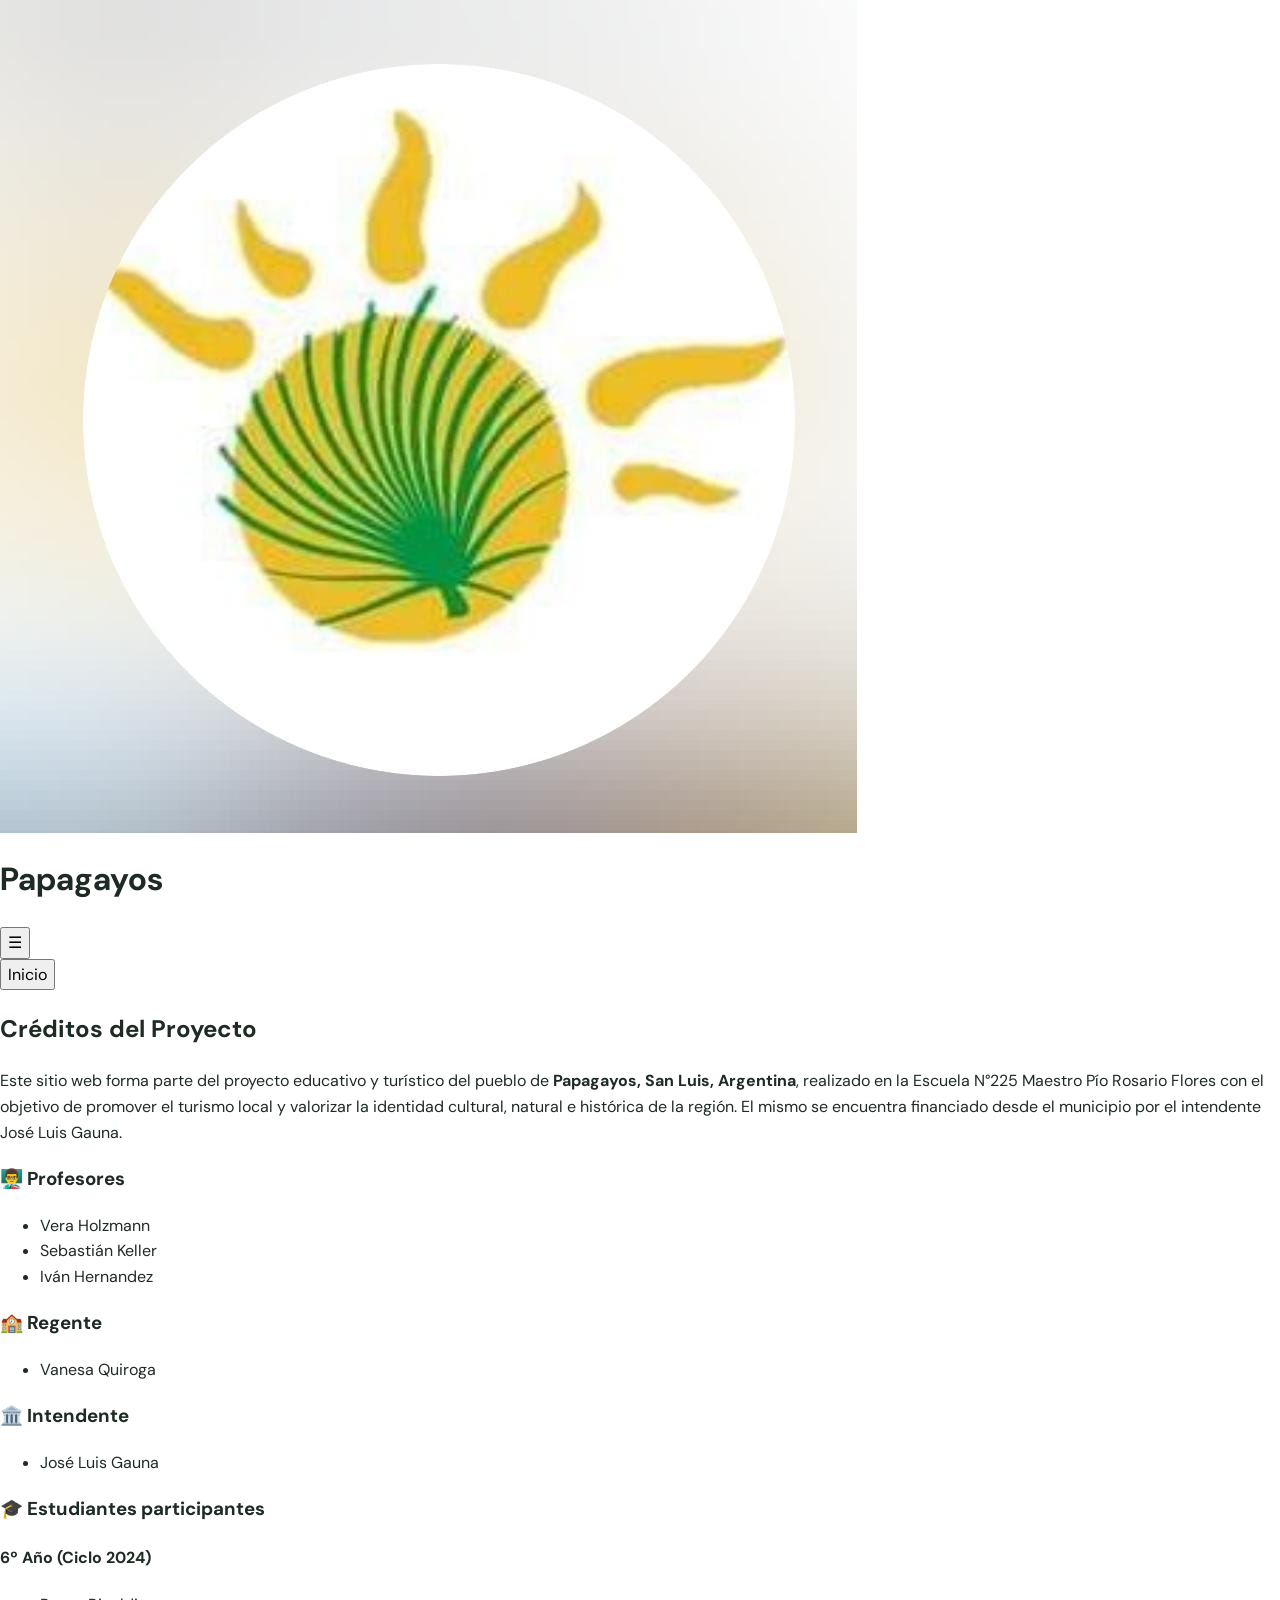
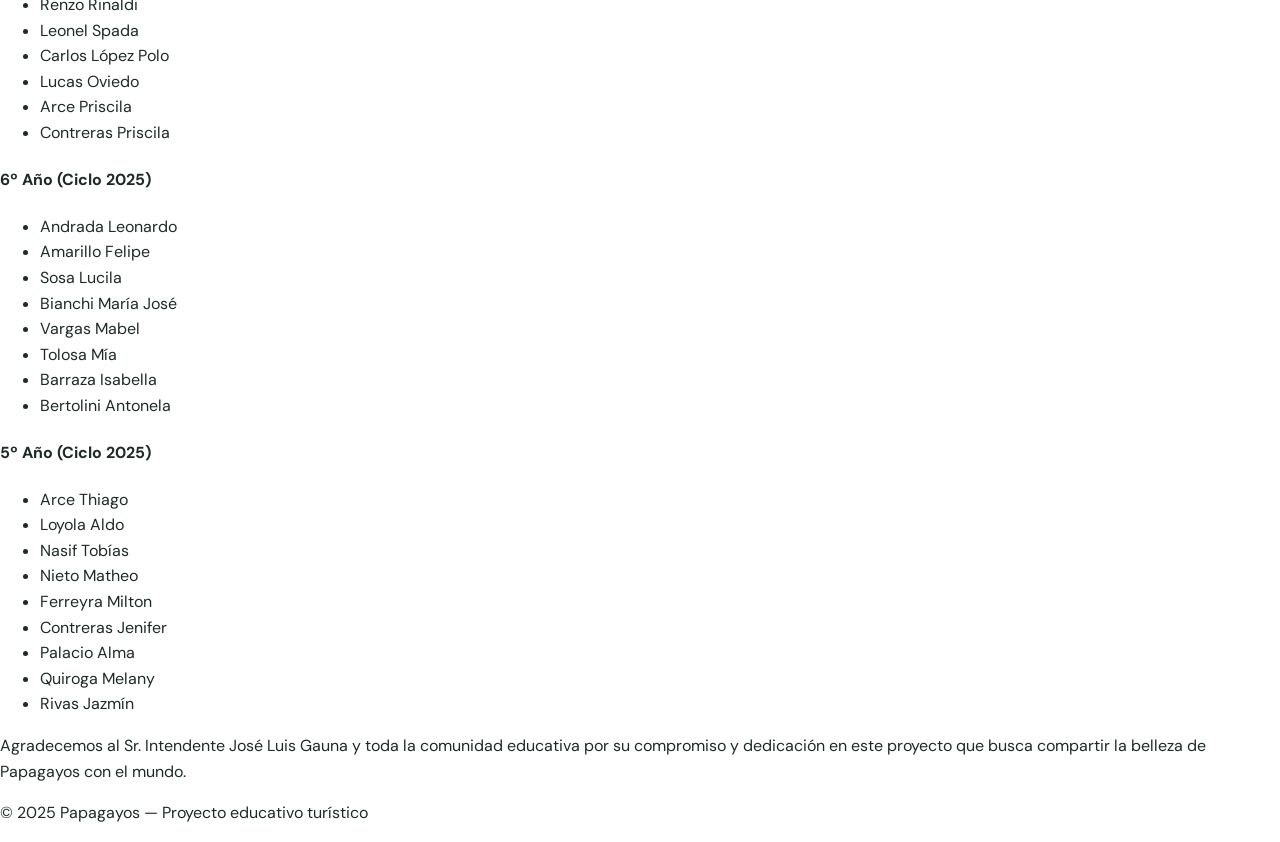
<file: creditos.html>
<!DOCTYPE html>
<html lang="es">
<head>
  <meta charset="UTF-8" />
  <meta name="viewport" content="width=device-width, initial-scale=1.0" />
  <title>Créditos | Papagayos - Turismo y Naturaleza</title>
  <link rel="stylesheet" href="style.css" />
</head>
<body>
  <header>
    <div class="logo">
      <img src="assets/icons/logo_papagayos.jpeg" alt="Logo Papagayos" />
      <h1>Papagayos</h1>
    </div>
    <button id="menu-btn">☰</button>
    <nav id="nav">
      <a href="index.html"><button>Inicio</button></a>
      </nav>
  </header>

  <main class="creditos">
    <section>
      <h2>Créditos del Proyecto</h2>
      <p>
        Este sitio web forma parte del proyecto educativo y turístico del pueblo de 
        <strong>Papagayos, San Luis, Argentina</strong>, realizado en la Escuela N°225 Maestro Pío Rosario Flores con el objetivo de promover el turismo local y valorizar la identidad cultural, natural e histórica de la región. 
        El mismo se encuentra financiado desde el municipio por el intendente José Luis Gauna.
      </p>

      <h3>👨‍🏫 Profesores</h3>
      <ul>
        <li>Vera Holzmann</li>
        <li>Sebastián Keller</li>
        <li>Iván Hernandez</li>
      </ul>

      <h3>🏫 Regente</h3>
      <ul>
        <li>Vanesa Quiroga</li>
      </ul>

      <h3>🏛️ Intendente</h3>
      <ul>
        <li>José Luis Gauna</li>
      </ul>

      <h3>🎓 Estudiantes participantes</h3>

      <h4>6º Año (Ciclo 2024)</h4>
      <ul>
        <li>Renzo Rinaldi</li>
        <li>Leonel Spada</li>
        <li>Carlos López Polo</li>
        <li>Lucas Oviedo</li>
        <li>Arce Priscila</li>
        <li>Contreras Priscila</li>
      </ul>

      <h4>6º Año (Ciclo 2025)</h4>
      <ul>
        <li>Andrada Leonardo</li>
        <li>Amarillo Felipe</li>
        <li>Sosa Lucila</li>
        <li>Bianchi María José</li>
        <li>Vargas Mabel</li>
        <li>Tolosa Mía</li>
        <li>Barraza Isabella</li>
        <li>Bertolini Antonela</li>
      </ul>

      <h4>5º Año (Ciclo 2025)</h4>
      <ul>
        <li>Arce Thiago</li>
        <li>Loyola Aldo</li>
        <li>Nasif Tobías</li>
        <li>Nieto Matheo</li>
        <li>Ferreyra Milton</li>
        <li>Contreras Jenifer</li>
        <li>Palacio Alma</li>
        <li>Quiroga Melany</li>
        <li>Rivas Jazmín</li>
      </ul>

      <p class="agradecimiento">
        Agradecemos al Sr. Intendente José Luis Gauna y toda la comunidad educativa por su compromiso y dedicación en este proyecto que busca compartir la belleza de Papagayos con el mundo.
      </p>
    </section>
  </main>

  <footer>
    <p>© 2025 Papagayos — Proyecto educativo turístico</p>
  </footer>

  <script src="script.js"></script>
</body>
</html>
</file>
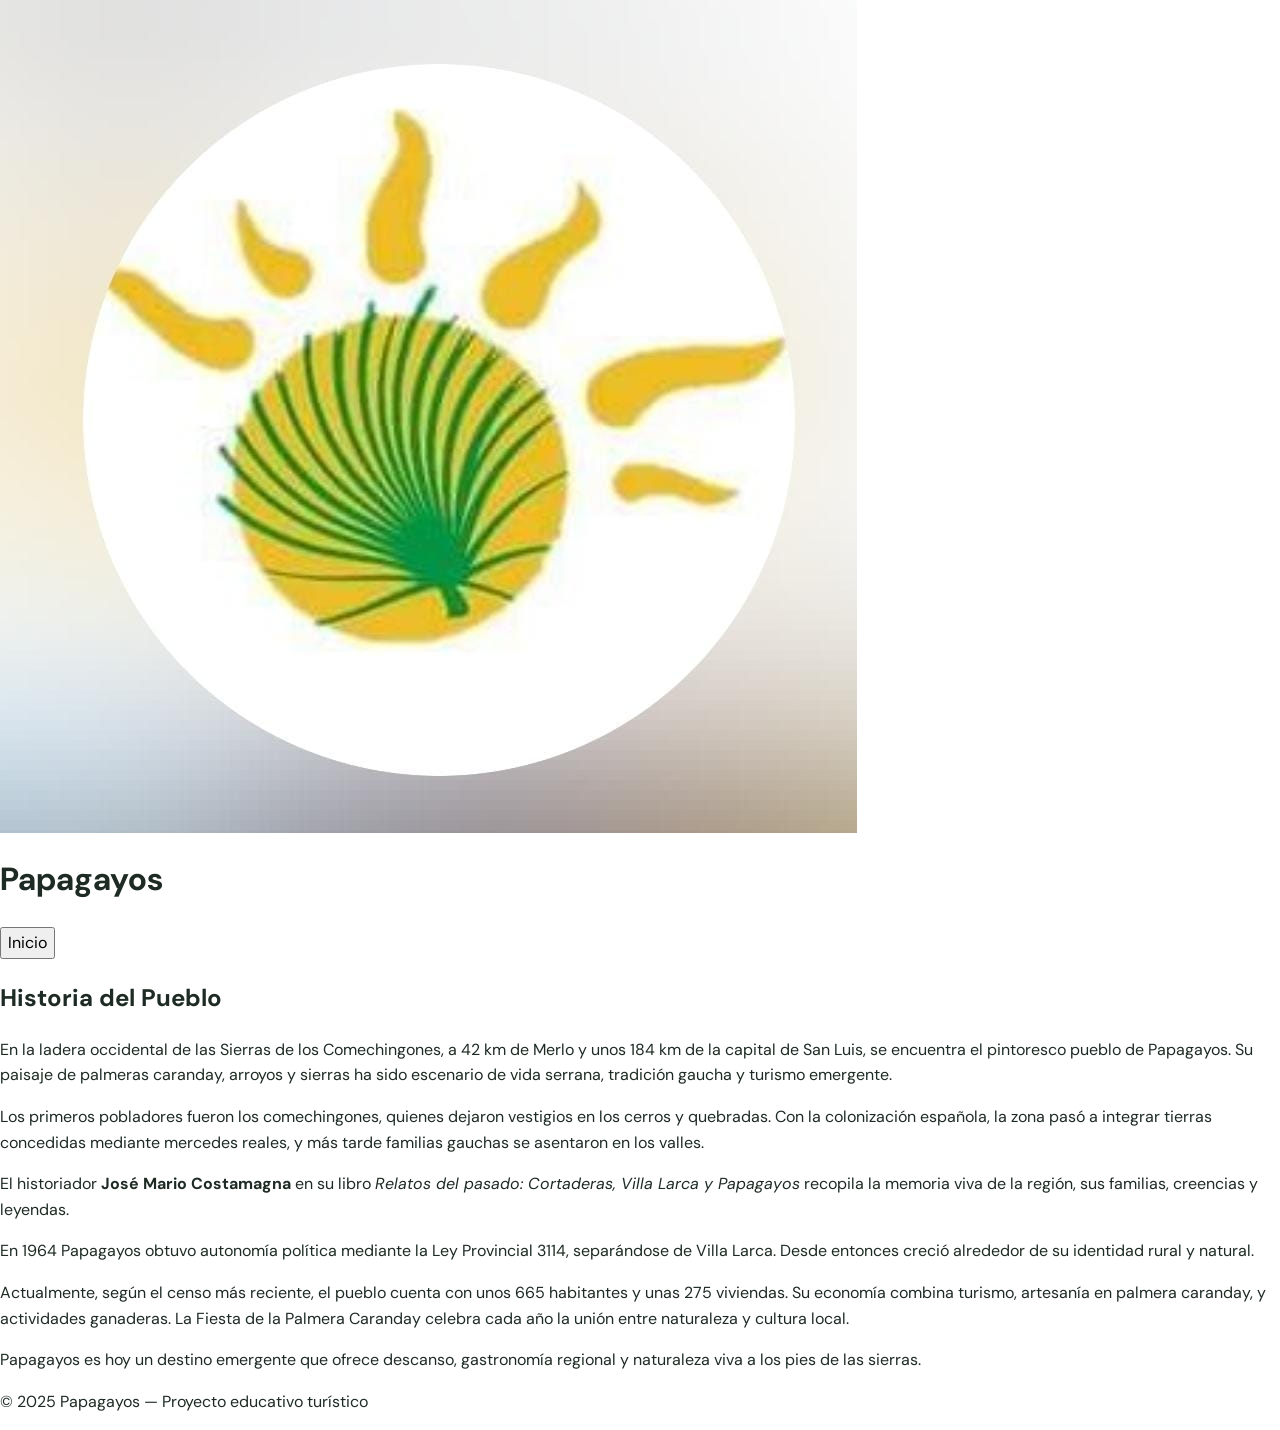
<file: historia.html>
<!DOCTYPE html>
<html lang="es">
<head>
  <meta charset="UTF-8" />
  <meta name="viewport" content="width=device-width, initial-scale=1.0" />
  <title>Historia de Papagayos</title>
  <link rel="stylesheet" href="style.css" />
</head>
<body>
  <header>
    <div class="logo">
      <img src="assets/icons/logo_papagayos.jpeg" alt="Logo Papagayos" />
      <h1>Papagayos</h1>
    </div>
    <nav>
      <a href="index.html"><button>Inicio</button></a>
      </nav>
  </header>

  <section class="section">
    <h2>Historia del Pueblo</h2>
    <p>
      En la ladera occidental de las Sierras de los Comechingones, a 42 km de Merlo y unos 184 km de la capital de San Luis, se encuentra el pintoresco pueblo de Papagayos. Su paisaje de palmeras caranday, arroyos y sierras ha sido escenario de vida serrana, tradición gaucha y turismo emergente.
    </p>
    <p>
      Los primeros pobladores fueron los comechingones, quienes dejaron vestigios en los cerros y quebradas. Con la colonización española, la zona pasó a integrar tierras concedidas mediante mercedes reales, y más tarde familias gauchas se asentaron en los valles.
    </p>
    <p>
      El historiador <strong>José Mario Costamagna</strong> en su libro <em>Relatos del pasado: Cortaderas, Villa Larca y Papagayos</em> recopila la memoria viva de la región, sus familias, creencias y leyendas.
    </p>
    <p>
      En 1964 Papagayos obtuvo autonomía política mediante la Ley Provincial 3114, separándose de Villa Larca. Desde entonces creció alrededor de su identidad rural y natural.
    </p>
    <p>
      Actualmente, según el censo más reciente, el pueblo cuenta con unos 665 habitantes y unas 275 viviendas. Su economía combina turismo, artesanía en palmera caranday, y actividades ganaderas. La Fiesta de la Palmera Caranday celebra cada año la unión entre naturaleza y cultura local.
    </p>
    <p>
      Papagayos es hoy un destino emergente que ofrece descanso, gastronomía regional y naturaleza viva a los pies de las sierras.
    </p>
  </section>

  <footer>
    <p>© 2025 Papagayos — Proyecto educativo turístico</p>
  </footer>
</body>
</html>
</file>
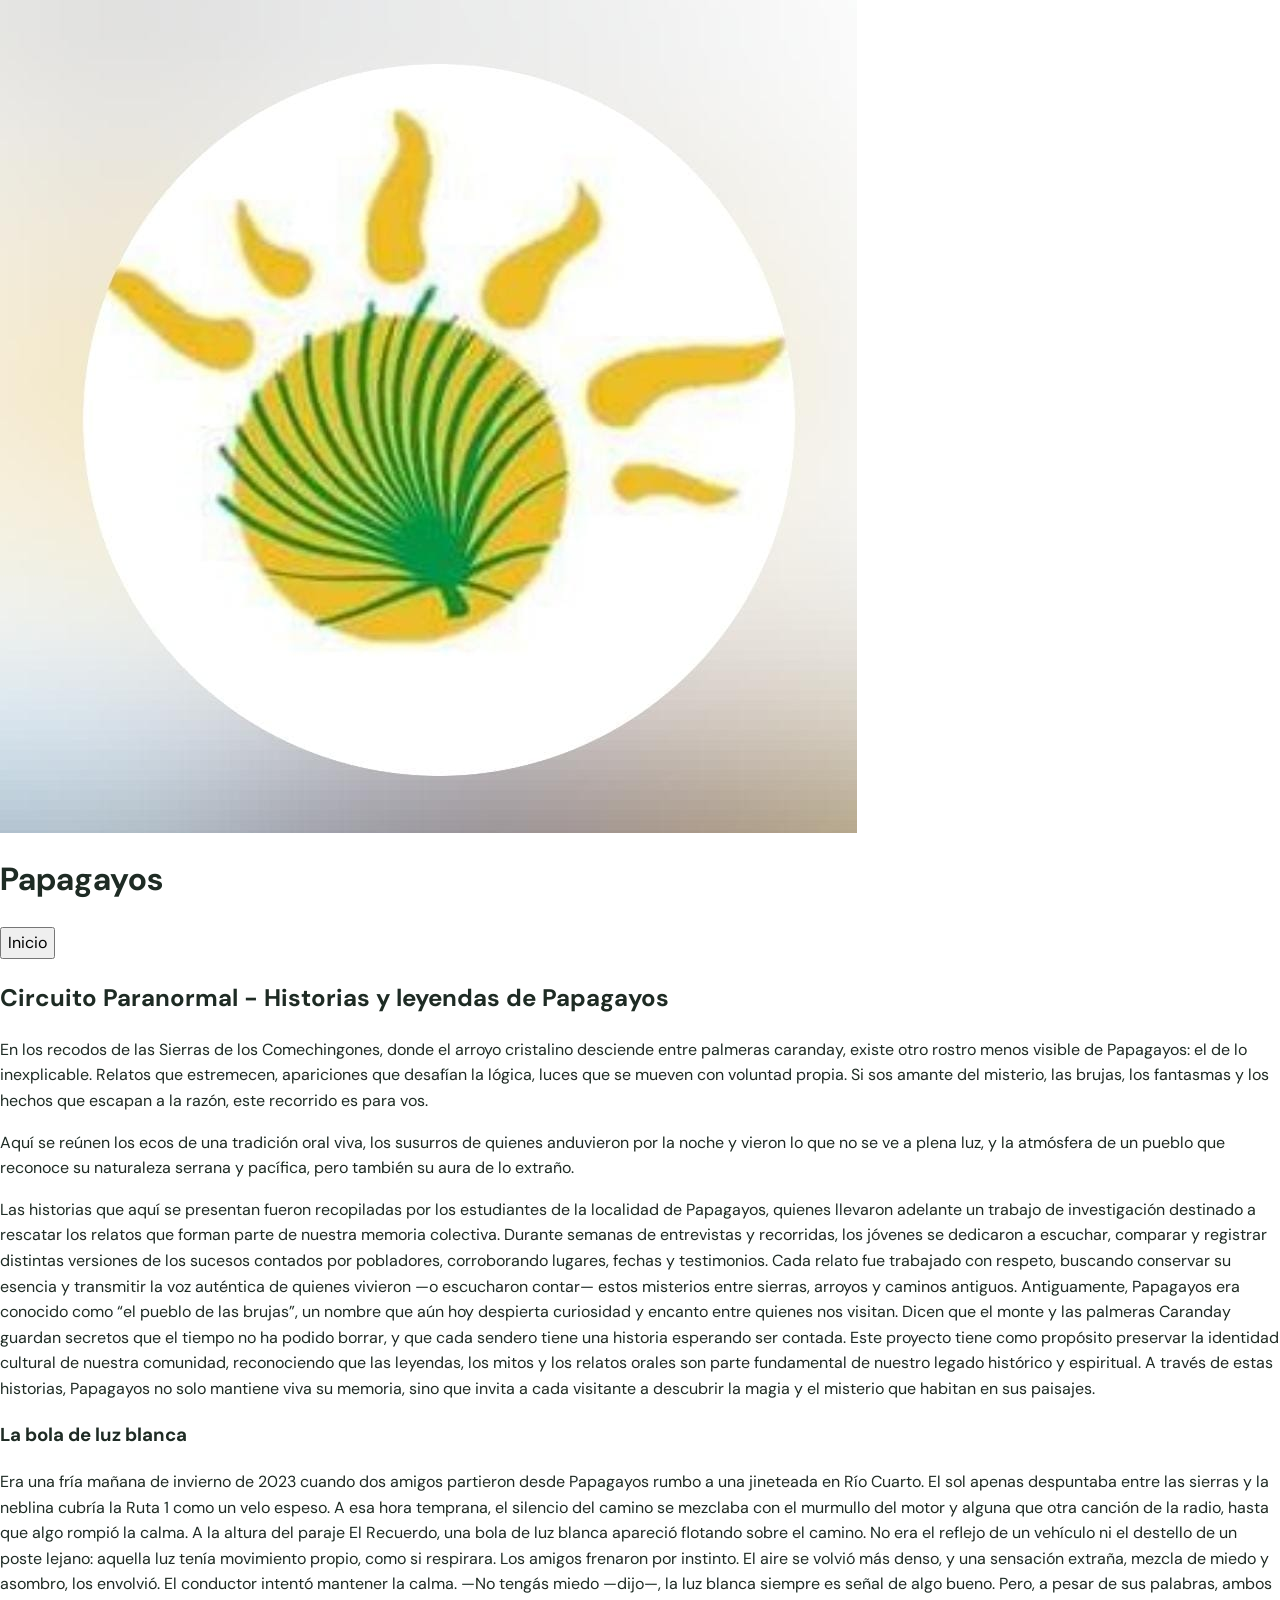
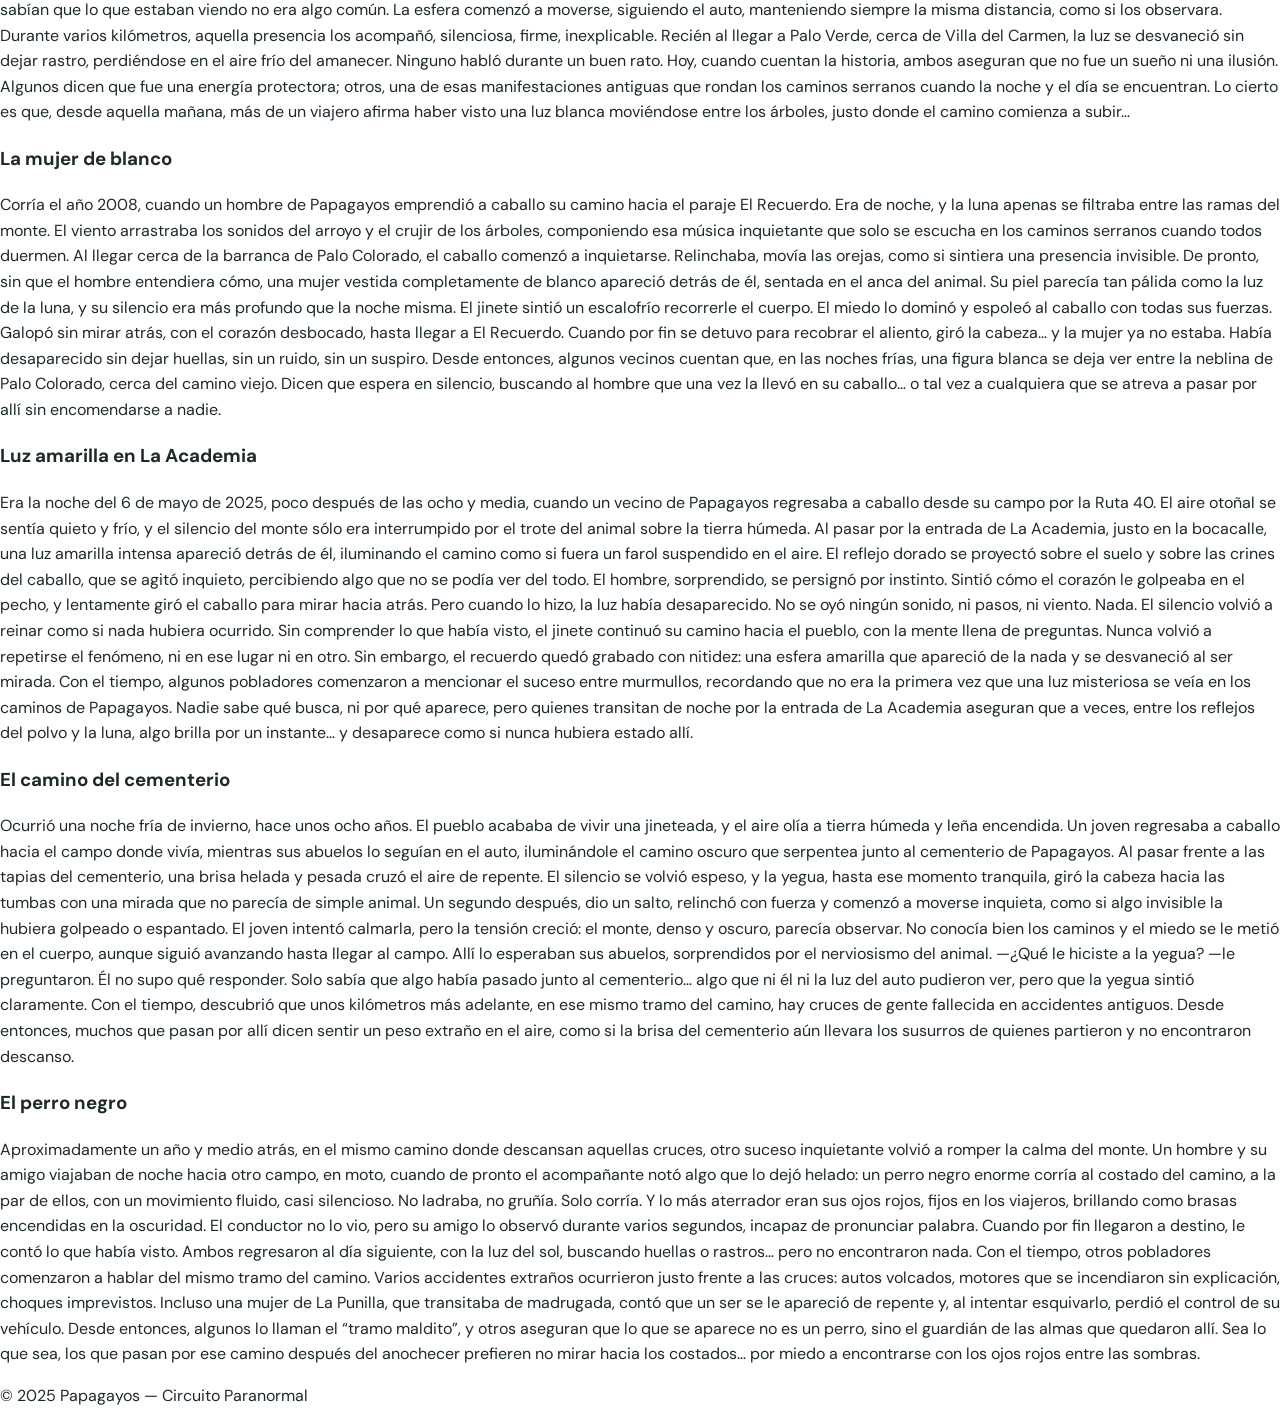
<file: paranormal.html>
<!DOCTYPE html>
<html lang="es">
<head>
  <meta charset="UTF-8" />
  <meta name="viewport" content="width=device-width, initial-scale=1.0" />
  <title>Circuito Paranormal - Papagayos</title>
  <link rel="stylesheet" href="style.css" />
</head>
<body>
  <header>
    <div class="logo">
      <img src="assets/icons/logo_papagayos.jpeg" alt="Logo Papagayos" />
      <h1>Papagayos</h1>
    </div>
    <nav>
      <a href="index.html"><button>Inicio</button></a>
    </nav>
  </header>

  <section class="section">
    <h2>Circuito Paranormal - Historias y leyendas de Papagayos</h2>
    <p>
      En los recodos de las Sierras de los Comechingones, donde el arroyo cristalino desciende entre palmeras caranday, existe otro rostro menos visible de Papagayos: el de lo inexplicable. 
      Relatos que estremecen, apariciones que desafían la lógica, luces que se mueven con voluntad propia. Si sos amante del misterio, las brujas, los fantasmas y los hechos que escapan a la razón, 
      este recorrido es para vos.
    </p>
    <p>
      Aquí se reúnen los ecos de una tradición oral viva, los susurros de quienes anduvieron por la noche y vieron lo que no se ve a plena luz, y la atmósfera de un pueblo que reconoce su 
      naturaleza serrana y pacífica, pero también su aura de lo extraño.
    </p>
    <p>
    Las historias que aquí se presentan fueron recopiladas por los estudiantes de la localidad de Papagayos, quienes llevaron adelante un trabajo de investigación destinado a rescatar los relatos que forman parte de nuestra memoria colectiva.

Durante semanas de entrevistas y recorridas, los jóvenes se dedicaron a escuchar, comparar y registrar distintas versiones de los sucesos contados por pobladores, corroborando lugares, fechas y testimonios. Cada relato fue trabajado con respeto, buscando conservar su esencia y transmitir la voz auténtica de quienes vivieron —o escucharon contar— estos misterios entre sierras, arroyos y caminos antiguos.

Antiguamente, Papagayos era conocido como “el pueblo de las brujas”, un nombre que aún hoy despierta curiosidad y encanto entre quienes nos visitan. Dicen que el monte y las palmeras Caranday guardan secretos que el tiempo no ha podido borrar, y que cada sendero tiene una historia esperando ser contada.

Este proyecto tiene como propósito preservar la identidad cultural de nuestra comunidad, reconociendo que las leyendas, los mitos y los relatos orales son parte fundamental de nuestro legado histórico y espiritual. A través de estas historias, Papagayos no solo mantiene viva su memoria, sino que invita a cada visitante a descubrir la magia y el misterio que habitan en sus paisajes.
    </p> 
  </section>

  <section class="section alt">
    <article class="story">
      <h3>La bola de luz blanca</h3>
      <p>Era una fría mañana de invierno de 2023 cuando dos amigos partieron desde Papagayos rumbo a una jineteada en Río Cuarto. El sol apenas despuntaba entre las sierras y la neblina cubría la Ruta 1 como un velo espeso. A esa hora temprana, el silencio del camino se mezclaba con el murmullo del motor y alguna que otra canción de la radio, hasta que algo rompió la calma.

A la altura del paraje El Recuerdo, una bola de luz blanca apareció flotando sobre el camino. No era el reflejo de un vehículo ni el destello de un poste lejano: aquella luz tenía movimiento propio, como si respirara. Los amigos frenaron por instinto. El aire se volvió más denso, y una sensación extraña, mezcla de miedo y asombro, los envolvió.

El conductor intentó mantener la calma.
—No tengás miedo —dijo—, la luz blanca siempre es señal de algo bueno.

Pero, a pesar de sus palabras, ambos sabían que lo que estaban viendo no era algo común. La esfera comenzó a moverse, siguiendo el auto, manteniendo siempre la misma distancia, como si los observara. Durante varios kilómetros, aquella presencia los acompañó, silenciosa, firme, inexplicable.

Recién al llegar a Palo Verde, cerca de Villa del Carmen, la luz se desvaneció sin dejar rastro, perdiéndose en el aire frío del amanecer. Ninguno habló durante un buen rato.

Hoy, cuando cuentan la historia, ambos aseguran que no fue un sueño ni una ilusión. Algunos dicen que fue una energía protectora; otros, una de esas manifestaciones antiguas que rondan los caminos serranos cuando la noche y el día se encuentran.

Lo cierto es que, desde aquella mañana, más de un viajero afirma haber visto una luz blanca moviéndose entre los árboles, justo donde el camino comienza a subir…</p>
    </article>

    <article class="story">
      <h3>La mujer de blanco</h3>
      <p>Corría el año 2008, cuando un hombre de Papagayos emprendió a caballo su camino hacia el paraje El Recuerdo. Era de noche, y la luna apenas se filtraba entre las ramas del monte. El viento arrastraba los sonidos del arroyo y el crujir de los árboles, componiendo esa música inquietante que solo se escucha en los caminos serranos cuando todos duermen.

Al llegar cerca de la barranca de Palo Colorado, el caballo comenzó a inquietarse. Relinchaba, movía las orejas, como si sintiera una presencia invisible. De pronto, sin que el hombre entendiera cómo, una mujer vestida completamente de blanco apareció detrás de él, sentada en el anca del animal. Su piel parecía tan pálida como la luz de la luna, y su silencio era más profundo que la noche misma.

El jinete sintió un escalofrío recorrerle el cuerpo. El miedo lo dominó y espoleó al caballo con todas sus fuerzas. Galopó sin mirar atrás, con el corazón desbocado, hasta llegar a El Recuerdo.

Cuando por fin se detuvo para recobrar el aliento, giró la cabeza… y la mujer ya no estaba.
Había desaparecido sin dejar huellas, sin un ruido, sin un suspiro.

Desde entonces, algunos vecinos cuentan que, en las noches frías, una figura blanca se deja ver entre la neblina de Palo Colorado, cerca del camino viejo. Dicen que espera en silencio, buscando al hombre que una vez la llevó en su caballo… o tal vez a cualquiera que se atreva a pasar por allí sin encomendarse a nadie.   </article>

    <article class="story">
      <h3>Luz amarilla en La Academia</h3>
      <p>Era la noche del 6 de mayo de 2025, poco después de las ocho y media, cuando un vecino de Papagayos regresaba a caballo desde su campo por la Ruta 40. El aire otoñal se sentía quieto y frío, y el silencio del monte sólo era interrumpido por el trote del animal sobre la tierra húmeda.

Al pasar por la entrada de La Academia, justo en la bocacalle, una luz amarilla intensa apareció detrás de él, iluminando el camino como si fuera un farol suspendido en el aire. El reflejo dorado se proyectó sobre el suelo y sobre las crines del caballo, que se agitó inquieto, percibiendo algo que no se podía ver del todo.

El hombre, sorprendido, se persignó por instinto. Sintió cómo el corazón le golpeaba en el pecho, y lentamente giró el caballo para mirar hacia atrás. Pero cuando lo hizo, la luz había desaparecido. No se oyó ningún sonido, ni pasos, ni viento. Nada. El silencio volvió a reinar como si nada hubiera ocurrido.

Sin comprender lo que había visto, el jinete continuó su camino hacia el pueblo, con la mente llena de preguntas. Nunca volvió a repetirse el fenómeno, ni en ese lugar ni en otro. Sin embargo, el recuerdo quedó grabado con nitidez: una esfera amarilla que apareció de la nada y se desvaneció al ser mirada.

Con el tiempo, algunos pobladores comenzaron a mencionar el suceso entre murmullos, recordando que no era la primera vez que una luz misteriosa se veía en los caminos de Papagayos.
Nadie sabe qué busca, ni por qué aparece, pero quienes transitan de noche por la entrada de La Academia aseguran que a veces, entre los reflejos del polvo y la luna, algo brilla por un instante… y desaparece como si nunca hubiera estado allí.</p>
    </article>

    <article class="story">
      <h3>El camino del cementerio</h3>
      <p>Ocurrió una noche fría de invierno, hace unos ocho años. El pueblo acababa de vivir una jineteada, y el aire olía a tierra húmeda y leña encendida. Un joven regresaba a caballo hacia el campo donde vivía, mientras sus abuelos lo seguían en el auto, iluminándole el camino oscuro que serpentea junto al cementerio de Papagayos.

Al pasar frente a las tapias del cementerio, una brisa helada y pesada cruzó el aire de repente. El silencio se volvió espeso, y la yegua, hasta ese momento tranquila, giró la cabeza hacia las tumbas con una mirada que no parecía de simple animal. Un segundo después, dio un salto, relinchó con fuerza y comenzó a moverse inquieta, como si algo invisible la hubiera golpeado o espantado.

El joven intentó calmarla, pero la tensión creció: el monte, denso y oscuro, parecía observar. No conocía bien los caminos y el miedo se le metió en el cuerpo, aunque siguió avanzando hasta llegar al campo. Allí lo esperaban sus abuelos, sorprendidos por el nerviosismo del animal.

—¿Qué le hiciste a la yegua? —le preguntaron.

Él no supo qué responder. Solo sabía que algo había pasado junto al cementerio… algo que ni él ni la luz del auto pudieron ver, pero que la yegua sintió claramente.

Con el tiempo, descubrió que unos kilómetros más adelante, en ese mismo tramo del camino, hay cruces de gente fallecida en accidentes antiguos. Desde entonces, muchos que pasan por allí dicen sentir un peso extraño en el aire, como si la brisa del cementerio aún llevara los susurros de quienes partieron y no encontraron descanso.</article>

    <article class="story">
      <h3>El perro negro</h3>
      <p>Aproximadamente un año y medio atrás, en el mismo camino donde descansan aquellas cruces, otro suceso inquietante volvió a romper la calma del monte.

Un hombre y su amigo viajaban de noche hacia otro campo, en moto, cuando de pronto el acompañante notó algo que lo dejó helado: un perro negro enorme corría al costado del camino, a la par de ellos, con un movimiento fluido, casi silencioso.

No ladraba, no gruñía. Solo corría.
Y lo más aterrador eran sus ojos rojos, fijos en los viajeros, brillando como brasas encendidas en la oscuridad.

El conductor no lo vio, pero su amigo lo observó durante varios segundos, incapaz de pronunciar palabra. Cuando por fin llegaron a destino, le contó lo que había visto. Ambos regresaron al día siguiente, con la luz del sol, buscando huellas o rastros… pero no encontraron nada.

Con el tiempo, otros pobladores comenzaron a hablar del mismo tramo del camino. Varios accidentes extraños ocurrieron justo frente a las cruces: autos volcados, motores que se incendiaron sin explicación, choques imprevistos. Incluso una mujer de La Punilla, que transitaba de madrugada, contó que un ser se le apareció de repente y, al intentar esquivarlo, perdió el control de su vehículo.

Desde entonces, algunos lo llaman el “tramo maldito”, y otros aseguran que lo que se aparece no es un perro, sino el guardián de las almas que quedaron allí.
Sea lo que sea, los que pasan por ese camino después del anochecer prefieren no mirar hacia los costados… por miedo a encontrarse con los ojos rojos entre las sombras.</p>
    </article>
  </section>

  <footer>
    <p>© 2025 Papagayos — Circuito Paranormal</p>
  </footer>
</body>
</html>
</file>
<file: style.css>
@import url('https://fonts.googleapis.com/css2?family=DM+Sans:wght@400;500;600;700&family=Playfair+Display:wght@500;600;700&display=swap');
:root{--pine:#214d3b;--pine-deep:#163a2c;--sage:#e8eee7;--sand:#f5f1e8;--gold:#d5b879;--ink:#1e2b24;--muted:#66736b;--line:#dce3dc;--white:#fff;--shadow:0 16px 40px rgba(25,54,39,.09);--radius:22px}
*{box-sizing:border-box}html{scroll-behavior:smooth;scroll-padding-top:92px}body{margin:0;background:#fff;color:var(--ink);font-family:"DM Sans",Arial,sans-serif;line-height:1.6}img{max-width:100%;display:block}a{color:inherit;text-decoration:none}button,input{font:inherit}button,a{-webkit-tap-highlight-color:transparent}.skip-link{position:absolute;left:-9999px;top:0;background:#fff;padding:10px;z-index:1000}.skip-link:focus{left:10px}.site-header{height:82px;padding:0 clamp(20px,5vw,76px);display:flex;align-items:center;justify-content:space-between;gap:26px;background:#fff;position:sticky;top:0;z-index:500;box-shadow:0 3px 18px rgba(20,48,32,.06)}.brand{display:flex;align-items:center;gap:11px;flex-shrink:0}.brand-logo{width:48px;height:48px;object-fit:cover;border-radius:14px}.brand span,.footer-brand span{display:flex;flex-direction:column;line-height:1.2}.brand strong{font-family:"Playfair Display",serif;font-size:22px;color:var(--pine)}.brand small{font-size:9px;font-weight:700;letter-spacing:2px;color:var(--muted);margin-top:5px}.main-nav{display:flex;align-items:center;gap:clamp(10px,1.4vw,23px)}.main-nav a{font-size:12px;font-weight:700;color:#435148;white-space:nowrap;transition:color .2s}.main-nav a:hover,.main-nav a:focus-visible{color:#a47d35}.menu-toggle{display:none;border:0;background:var(--sage);color:var(--pine);border-radius:10px;padding:10px 13px;font-size:20px}
.hero{min-height:590px;position:relative;isolation:isolate;display:flex;align-items:center;padding:72px clamp(24px,9vw,140px);color:#fff;background:var(--pine);overflow:hidden}.hero:before{content:"";position:absolute;inset:0;z-index:-2;background-image:linear-gradient(90deg,rgba(17,49,35,.88) 0%,rgba(25,61,43,.69) 47%,rgba(22,52,37,.16) 100%),url("assets/images/1118.jpg");background-size:cover;background-position:center 54%;transform:scale(1.01)}.hero-overlay{position:absolute;inset:auto 0 0;height:100px;background:linear-gradient(transparent,rgba(18,45,32,.3));z-index:-1}.hero-content{max-width:690px}.eyebrow{font-size:10px;letter-spacing:2.2px;font-weight:700;color:#e5d5a9;margin:0 0 16px;display:flex;align-items:center;gap:9px}.eyebrow span{width:7px;height:7px;background:#d6bd7c;border-radius:50%}.eyebrow-dark{color:#8b713e}.hero h1{font:600 clamp(42px,6vw,76px)/1.08 "Playfair Display",Georgia,serif;letter-spacing:-1.8px;margin:0 0 20px}.hero h1 em{font-weight:500;color:#e5d5a9}.hero-lead{font-size:17px;max-width:540px;color:#f1f2ed;margin:0 0 29px}.hero-actions{display:flex;flex-wrap:wrap;gap:12px}.button{min-height:46px;padding:12px 18px;border-radius:9px;display:inline-flex;align-items:center;justify-content:center;gap:9px;font-weight:700;font-size:12px;transition:transform .2s,background .2s}.button:hover{transform:translateY(-2px)}.button-light{background:#f4f0e5;color:var(--pine)}.button-outline{border:1px solid rgba(255,255,255,.65);color:#fff;background:rgba(255,255,255,.08)}.button-primary{background:var(--pine);color:#fff}.hero-note{font-size:11px;color:#e3e8df;margin-top:30px;display:flex;align-items:center;gap:9px}.hero-stamp{position:absolute;right:7%;bottom:54px;width:125px;height:125px;border:1px solid rgba(255,255,255,.7);border-radius:50%;display:flex;flex-direction:column;align-items:center;justify-content:center;text-align:center;transform:rotate(9deg);background:rgba(25,61,43,.25);backdrop-filter:blur(4px)}.hero-stamp span{font-size:7px;letter-spacing:1.6px}.hero-stamp strong{font:600 16px "Playfair Display",serif;margin:5px 0}
.section-wrap{width:min(1160px,calc(100% - 48px));margin-inline:auto}.quick-links{position:relative;margin-top:-34px;z-index:5;display:grid;grid-template-columns:repeat(4,1fr);background:#fff;border-radius:15px;box-shadow:var(--shadow);padding:14px 10px}.quick-links>a{display:flex;align-items:center;gap:12px;padding:12px 16px;border-right:1px solid var(--line);min-width:0}.quick-links>a:last-child{border:0}.quick-icon{width:42px;height:42px;border-radius:12px;background:var(--sage);display:grid;place-items:center;color:var(--pine);font-size:17px;flex-shrink:0}.quick-alert{background:#f6eadd;color:#9a542f}.quick-links strong,.quick-links small{display:block}.quick-links strong{font-size:12px}.quick-links small{font-size:10px;color:var(--muted);margin-top:3px}.arrow{font-size:10px;color:#87958a;margin-left:auto}.section-space{padding-top:94px;padding-bottom:94px}.section-heading{display:flex;align-items:end;justify-content:space-between;gap:35px;margin-bottom:34px}.section-heading h2,.contact-copy h2,.help-intro h2{font:600 clamp(30px,4vw,43px)/1.15 "Playfair Display",Georgia,serif;letter-spacing:-.7px;margin:0;color:var(--pine-deep)}.section-heading>p{max-width:420px;font-size:13px;color:var(--muted);margin:0 0 3px}.experience-grid{display:grid;grid-template-columns:repeat(3,1fr);gap:22px}.experience-card{border:1px solid #e8ece7;border-radius:var(--radius);overflow:hidden;background:#fff;transition:transform .25s,box-shadow .25s}.experience-card:hover{transform:translateY(-5px);box-shadow:var(--shadow)}.experience-image{height:220px;overflow:hidden;background:var(--sage)}.experience-image img{width:100%;height:100%;object-fit:cover;transition:transform .5s}.experience-card:hover img{transform:scale(1.04)}.experience-copy{padding:23px 23px 25px}.card-kicker{font-size:9px;letter-spacing:1.6px;font-weight:700;color:#987a42}.experience-copy h3,.service-card h3,.event-card h3{font:600 22px/1.25 "Playfair Display",Georgia,serif;color:var(--pine-deep);margin:8px 0}.experience-copy p,.service-card p,.event-card p{font-size:12px;color:var(--muted);margin:0 0 17px}.text-link{font-size:11px;font-weight:700;color:var(--pine);display:inline-flex;align-items:center;gap:8px}.text-link i{transition:transform .2s}.text-link:hover i{transform:translateX(4px)}
.services-section,.events-section{background:var(--sand)}.service-grid{display:grid;grid-template-columns:repeat(4,1fr);gap:17px}.service-card{padding:25px 22px;border:1px solid #e8e2d6;background:rgba(255,255,255,.78);border-radius:16px;min-height:210px}.service-icon{width:46px;height:46px;border-radius:14px;display:grid;place-items:center;background:#e7eee5;color:var(--pine);font-size:18px}.service-card h3{font-size:20px;margin-top:17px}.service-card p{min-height:55px}.status-note{font-size:10px;color:#8c7955;display:flex;align-items:center;gap:6px}
.map-panel{border:1px solid var(--line);border-radius:18px;overflow:hidden;background:#fff;box-shadow:0 10px 35px rgba(23,55,39,.06)}.map-toolbar{padding:20px 22px;display:flex;justify-content:space-between;align-items:center;gap:18px;flex-wrap:wrap}.map-toolbar-title{display:flex;align-items:center;gap:12px;color:var(--pine);font-size:20px}.map-toolbar-title span{display:flex;flex-direction:column}.map-toolbar-title strong{font-size:13px;color:var(--ink)}.map-toolbar-title small{font-size:10px;color:var(--muted);margin-top:2px}.filter-buttons{display:flex;flex-wrap:wrap;gap:7px}.filter-btn{border:1px solid var(--line);border-radius:30px;background:#fff;padding:8px 13px;color:#55645a;font-size:10px;font-weight:700;cursor:pointer}.filter-btn.active,.filter-btn:hover{background:var(--pine);border-color:var(--pine);color:#fff}#map{height:440px;width:100%;background:#e6ece5;z-index:1}.map-footnote{padding:13px 20px;background:#f8faf7;color:#68776b;font-size:10px;display:flex;align-items:center;gap:8px}.map-footnote i{color:#9b8047}
.event-grid{display:grid;grid-template-columns:repeat(2,1fr);gap:20px}.event-card{display:flex;gap:20px;padding:25px;background:#fff;border:1px solid #e9e2d5;border-radius:17px}.event-date{width:70px;height:78px;flex-shrink:0;border-radius:12px;background:#e4ede2;color:var(--pine);display:flex;flex-direction:column;align-items:center;justify-content:center}.event-date span{font:600 27px "Playfair Display",serif}.event-date small{font-size:9px;font-weight:700;letter-spacing:1.4px}.event-date-summer{background:#f4e6cc;color:#8b6329}.event-card h3{font-size:21px;margin:6px 0}.event-card p{margin-bottom:0}
.help-section{background:var(--pine-deep);color:#fff}.help-layout{display:grid;grid-template-columns:.8fr 1.2fr;gap:70px;align-items:start}.help-intro h2{color:#fff}.help-intro>p:not(.eyebrow){color:#d0dbd2;font-size:13px;margin:20px 0 27px;max-width:400px}.help-content{display:flex;flex-direction:column;gap:13px}.help-tile{display:flex;gap:16px;padding:18px 20px;border:1px solid rgba(255,255,255,.15);border-radius:13px;background:rgba(255,255,255,.05)}.help-tile>i{font-size:19px;color:#e4d09d;margin-top:3px}.help-tile h3{font-size:13px;margin:0 0 4px}.help-tile p{font-size:11px;color:#d0dbd2;margin:0}.assistant-box{margin-top:8px;background:#fff;border-radius:16px;color:var(--ink);overflow:hidden;box-shadow:0 15px 40px rgba(0,0,0,.13)}.assistant-title{display:flex;align-items:center;gap:11px;padding:16px 18px;border-bottom:1px solid #edf0eb}.assistant-avatar{width:38px;height:38px;display:grid;place-items:center;border-radius:12px;background:var(--sage);color:var(--pine);font-size:16px}.assistant-title>div{display:flex;flex-direction:column}.assistant-title strong{font-size:12px}.assistant-title small{font-size:10px;color:var(--muted)}.online-dot{width:7px;height:7px;background:#4e9c6d;border-radius:50%;margin-left:auto}.chat-log{padding:16px 18px 5px;min-height:78px;max-height:180px;overflow:auto}.chat-message{max-width:90%;font-size:11px;padding:11px 13px;border-radius:4px 13px 13px 13px;margin:0 0 10px}.bot-message{background:#f0f4ee;color:#394b3d}.user-message{background:var(--pine);color:#fff;margin-left:auto;border-radius:13px 4px 13px 13px}.chat-suggestions{padding:0 18px 12px;display:flex;flex-wrap:wrap;gap:7px}.chat-suggestions button{background:#fff;border:1px solid #dce5dc;border-radius:30px;padding:6px 10px;font-size:10px;color:var(--pine);cursor:pointer}.chat-form{display:flex;gap:8px;padding:0 18px 12px}.chat-form input{flex:1;min-width:0;border:1px solid #dfe6df;border-radius:8px;padding:10px 12px;font-size:11px;outline-color:#73967d}.chat-form button{width:39px;border:0;border-radius:8px;background:var(--pine);color:#fff;cursor:pointer}.prototype-note{font-size:9px;color:#7c887e;padding:0 18px 14px;margin:0}
.contact-section{display:grid;grid-template-columns:1fr .8fr;gap:70px;align-items:center}.contact-copy>p:not(.eyebrow){font-size:13px;color:var(--muted);max-width:510px;margin:18px 0 23px}.contact-socials{display:flex;flex-direction:column;gap:10px}.contact-socials a{display:flex;align-items:center;gap:14px;border:1px solid var(--line);border-radius:12px;padding:15px 17px;transition:border .2s,transform .2s}.contact-socials a:hover{border-color:#94aa98;transform:translateX(3px)}.contact-socials a>i:first-child{font-size:20px;color:var(--pine);width:25px;text-align:center}.contact-socials a>span{display:flex;flex-direction:column;flex:1}.contact-socials strong{font-size:11px}.contact-socials small{font-size:10px;color:var(--muted)}.contact-socials a>i:last-child{font-size:10px;color:#8a968c}.feedback-band{padding:23px max(24px,calc((100% - 1160px)/2));background:#f1eee4;display:flex;justify-content:space-between;align-items:center;gap:20px}.feedback-band>div{display:flex;align-items:center;gap:14px}.feedback-band>div>i{font-size:23px;color:#947741}.feedback-band span{display:flex;flex-direction:column}.feedback-band strong{font-size:12px}.feedback-band small{font-size:10px;color:var(--muted);margin-top:3px}.feedback-link{font-size:11px;font-weight:700;color:var(--pine);white-space:nowrap}.feedback-link i{margin-left:7px}
.site-footer{padding:36px clamp(24px,6vw,90px) 20px;background:#142f24;color:#fff;display:grid;grid-template-columns:1fr auto;gap:20px;align-items:center}.footer-brand{display:flex;align-items:center;gap:12px}.footer-brand img{width:43px;height:43px;object-fit:cover;border-radius:12px}.footer-brand strong{font:600 18px "Playfair Display",serif}.footer-brand small{font-size:10px;color:#c5d2c7;margin-top:5px}.footer-links{display:flex;gap:20px}.footer-links a{font-size:10px;color:#d4ded5}.footer-note{grid-column:1/-1;border-top:1px solid rgba(255,255,255,.14);padding-top:17px;margin:0;font-size:9px;color:#b3c2b7}.whatsapp-float{position:fixed;right:22px;bottom:22px;width:52px;height:52px;border-radius:50%;display:grid;place-items:center;background:#218c57;color:#fff;font-size:25px;box-shadow:0 7px 22px rgba(0,0,0,.2);z-index:400}.whatsapp-float:hover{transform:translateY(-3px)}.sr-only{position:absolute;width:1px;height:1px;padding:0;margin:-1px;overflow:hidden;clip:rect(0,0,0,0);white-space:nowrap;border:0}
@media(max-width:1080px){.site-header{padding-inline:24px}.main-nav{gap:12px}.main-nav a{font-size:11px}.hero-stamp{right:4%;width:105px;height:105px}.quick-links>a{padding-inline:10px}.service-grid{grid-template-columns:repeat(2,1fr)}.help-layout{gap:40px}}
@media(max-width:850px){.site-header{height:72px}.menu-toggle{display:block}.main-nav{display:none;position:absolute;left:0;right:0;top:72px;padding:15px 24px 20px;background:#fff;box-shadow:0 12px 20px rgba(20,48,32,.1);flex-direction:column;align-items:stretch;gap:0}.main-nav.show{display:flex}.main-nav a{padding:12px 4px;border-bottom:1px solid #edf0eb;font-size:13px}.main-nav a:last-child{border-bottom:0}.hero{min-height:540px;padding-block:65px}.hero-stamp{display:none}.quick-links{grid-template-columns:repeat(2,1fr);margin-top:-24px}.quick-links>a:nth-child(2){border-right:0}.quick-links>a:nth-child(-n+2){border-bottom:1px solid var(--line)}.section-space{padding-top:70px;padding-bottom:70px}.section-heading{align-items:start;flex-direction:column;gap:13px}.section-heading>p{max-width:620px}.experience-grid{grid-template-columns:repeat(2,1fr)}.experience-card:last-child{display:none}.help-layout,.contact-section{grid-template-columns:1fr;gap:35px}.help-intro>p:not(.eyebrow){max-width:650px}.contact-section{gap:28px}.contact-socials{max-width:650px}.event-grid{grid-template-columns:1fr}}
@media(max-width:560px){.section-wrap{width:calc(100% - 32px)}.brand-logo{width:42px;height:42px}.brand strong{font-size:19px}.hero{min-height:560px;padding:55px 22px}.hero:before{background-image:linear-gradient(90deg,rgba(17,49,35,.88),rgba(25,61,43,.63)),url("assets/images/1118.jpg");background-position:center}.hero h1{font-size:43px;letter-spacing:-1.2px}.hero-lead{font-size:14px}.hero-actions{align-items:stretch;flex-direction:column;max-width:280px}.hero-actions .button{justify-content:center}.hero-note{align-items:flex-start;max-width:300px}.quick-links{width:calc(100% - 24px);padding:8px 5px}.quick-links>a{gap:9px;padding:12px 8px}.quick-icon{width:35px;height:35px;font-size:14px}.quick-links strong{font-size:10px}.quick-links small{font-size:9px}.quick-links .arrow{display:none}.section-space{padding-top:58px;padding-bottom:58px}.section-heading h2,.contact-copy h2,.help-intro h2{font-size:32px}.experience-grid,.service-grid{grid-template-columns:1fr}.experience-card:last-child{display:block}.experience-image{height:210px}.experience-copy{padding:20px}.service-card{min-height:auto}.service-card p{min-height:0}.map-toolbar{padding:16px}.filter-buttons{width:100%}.filter-btn{flex:1;padding:8px 7px;font-size:9px}#map{height:390px}.map-footnote{align-items:flex-start;line-height:1.5}.event-card{padding:17px;gap:13px}.event-date{width:57px;height:67px}.event-date span{font-size:23px}.event-card h3{font-size:18px}.help-tile{padding:15px}.contact-socials a{padding:13px}.feedback-band{padding:22px 18px;align-items:flex-start;flex-direction:column}.site-footer{grid-template-columns:1fr;padding:30px 20px 18px}.footer-links{flex-wrap:wrap;gap:15px}.footer-note{grid-column:1}.whatsapp-float{width:48px;height:48px;right:15px;bottom:15px}}
@media(prefers-reduced-motion:reduce){html{scroll-behavior:auto}*,*::before,*::after{transition:none!important;animation:none!important}}
</file>
